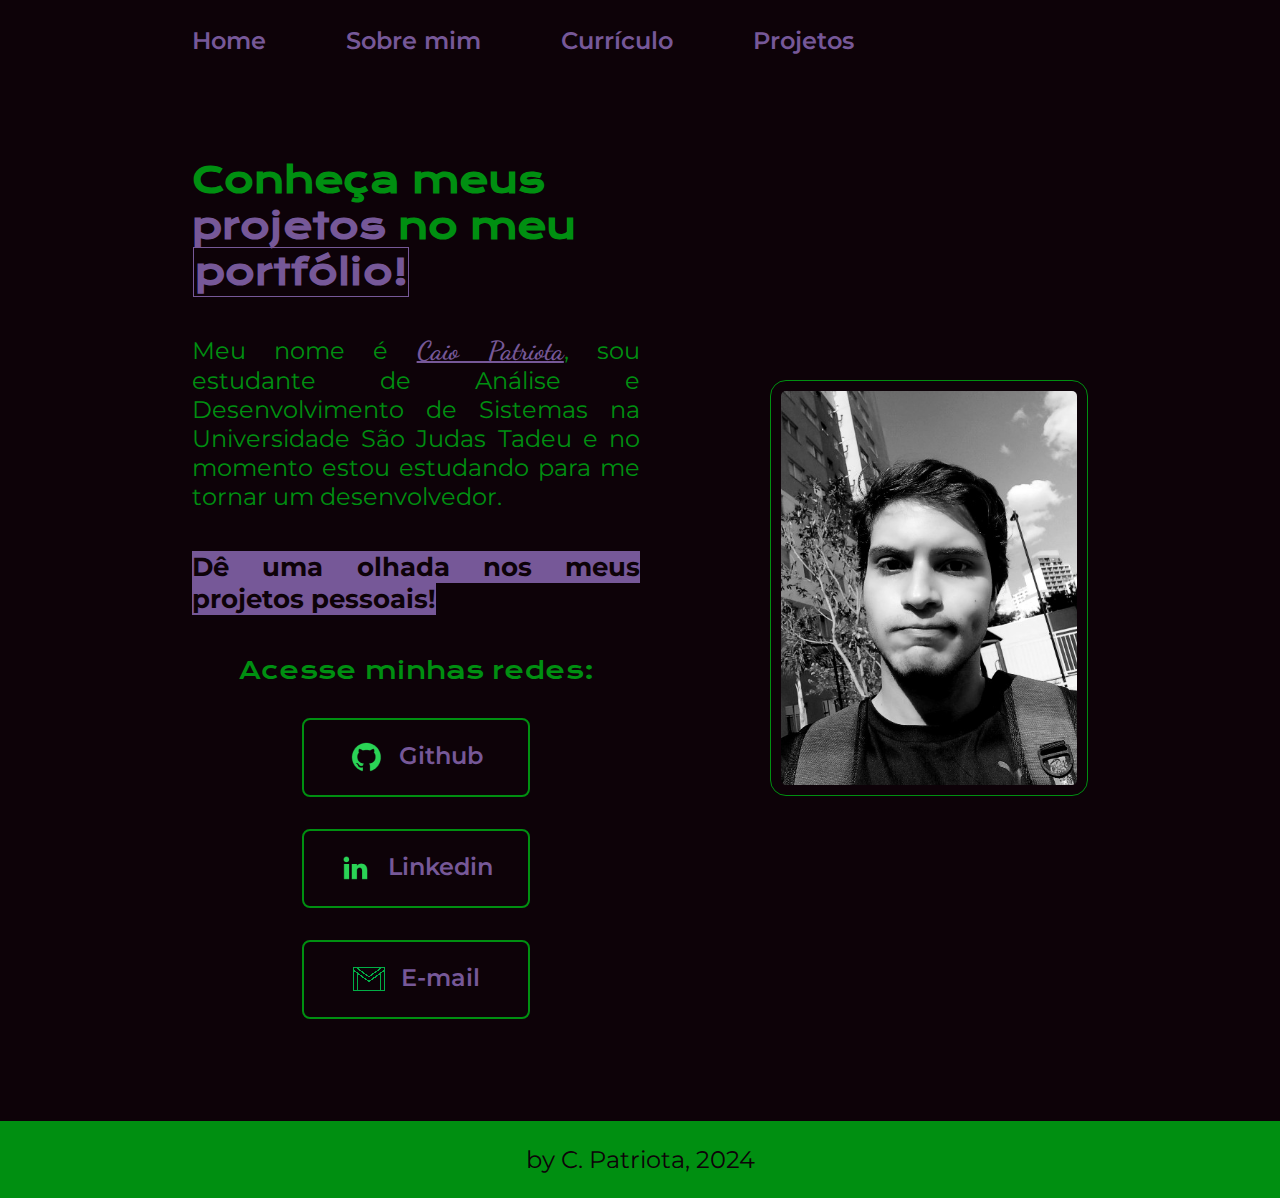
<file: index.html>
<!--

   ,--,                                           ,--,                            
,---.'|                                        ,---.'|                 ,----..    
|   | :       ,---,.  ,----..      ,---,       |   | :   .--.--.      /   /   \   
:   : |     ,'  .' | /   /   \    '  .' \      :   : |  /  /    '.   /   .     :  
|   ' :   ,---.'   ||   :     :  /  ;    '.    |   ' : |  :  /`. /  .   /   ;.  \ 
;   ; '   |   |   .'.   |  ;. / :  :       \   ;   ; ' ;  |  |--`  .   ;   /  ` ; 
'   | |__ :   :  |-,.   ; /--`  :  |   /\   \  '   | |_|  :  ;_    ;   |  ; \ ; | 
|   | :.'|:   |  ;/|;   | ;  __ |  :  ' ;.   : |   | :.'\  \    `. |   :  | ; | ' 
'   :    ;|   :   .'|   : |.' .'|  |  ;/  \   \'   :    ;`----.   \.   |  ' ' ' : 
|   |  ./ |   |  |-,.   | '_.' :'  :  | \  \ ,'|   |  ./ __ \  \  |'   ;  \; /  | 
;   : ;   '   :  ;/|'   ; : \  ||  |  '  '--'  ;   : ;  /  /`--'  / \   \  ',  /  
|   ,/    |   |    \'   | '/  .'|  :  :        |   ,/  '--'.     /   ;   :    /   
'---'     |   :   .'|   :    /  |  | ,'        '---'     `--'---'     \   \ .'    
          |   | ,'   \   \ .'   `--''                                  `---`      
          `----'      `---`                                                       
                                                                                  

-->
<!DOCTYPE html>
<html lang="pt-br">
<head>
    <meta charset="UTF-8">
    <meta http-equiv="X-UA-Compatible" content="IE=edge">
    <meta name="viewport" content="width=device-width, initial-scale=1.0">
    <title>Portfolio - Caio Patriota</title>
    <link rel="stylesheet" href="./styles/style.css">
    <!-- <link href="https://fonts.google.com/specimen/Rubik+Iso" rel="stylesheet"> -->
</head>
<body>
    <header class="cabecalho">
        <nav class="cabecalho__menu">
            <a class="cabecalho__menu__link" href="index.html">Home</a>
            <a class="cabecalho__menu__link" href="about.html">Sobre mim</a>
            <a class="cabecalho__menu__link" href="curriculum.html">Currículo</a>
            <a class="cabecalho__menu__link" href="projects.html">Projetos</a>
        </nav>
    </header>
    <main class="apresentacao">
        <section class="apresentacao__conteudo">
            <h1 class="apresentacao__conteudo__titulo">Conheça meus <strong class="projetos">projetos</strong> no meu <strong class="title">portfólio!</strong></h1>
            <p class="apresentacao__conteudo__texto">Meu nome é <strong class="name">Caio Patriota</strong>, sou estudante de Análise e Desenvolvimento de Sistemas na Universidade São Judas Tadeu e no momento estou estudando para me tornar um desenvolvedor.<br></p>
            <p class="apresentacao__conteudo__texto"><strong class="destaque">Dê uma olhada nos meus projetos pessoais!</strong></p>
            <div class="apresentacao__links">
                <h2 class="apresentacao__links__subtitulo">Acesse minhas redes:</h2>
                <!-- <a class="apresentacao__links__link" href = "mailto:patriotacaio2003@gmail.com"><img alt="E-mail" src="https://img.shields.io/badge/Gmail-D14836?style=for-the-badge&logo=gmail&logoColor=white" target="_blank"></a>
                <a class="apresentacao__links__link" href="https://www.github.com/legalso" target="_blank"><img alt="Github" src="https://img.shields.io/badge/GitHub-100000?style=for-the-badge&logo=github&logoColor=white" target="_blank"></a>
                <a class="apresentacao__links__link" href="https://www.linkedin.com/in/caiopatriota" target="_blank"><img alt="Linkedin" src="https://img.shields.io/badge/LinkedIn-0077B5?style=for-the-badge&logo=linkedin&logoColor=white" target="_blank"></a> -->
                <a class="apresentacao__links__link" href="https://github.com/legalso">
                    <img src="./assets/github-logo.png" alt="Logo do Github">
                    Github
                </a>
                <a class="apresentacao__links__link" href="https://www.linkedin.com/in/caiopatriota">
                    <img src="./assets/linkedin-logo.png" alt="Logo do Linkedin">
                    Linkedin
                </a>
                <a class="apresentacao__links__link" href="mailto:patriotacaio2003@gmail.com">
                    <img src="./assets/gmail-logo.png" alt="Logo do E-mail">
                    E-mail
                </a>
            </div>
        </section>
        <img src="./img/Foto de perfil - port1.jpg" alt="Selfie" class="picture">
    </main>
    <footer class="rodape">by C. Patriota, 2024</footer>
</body>
</body>
</html>
</file>
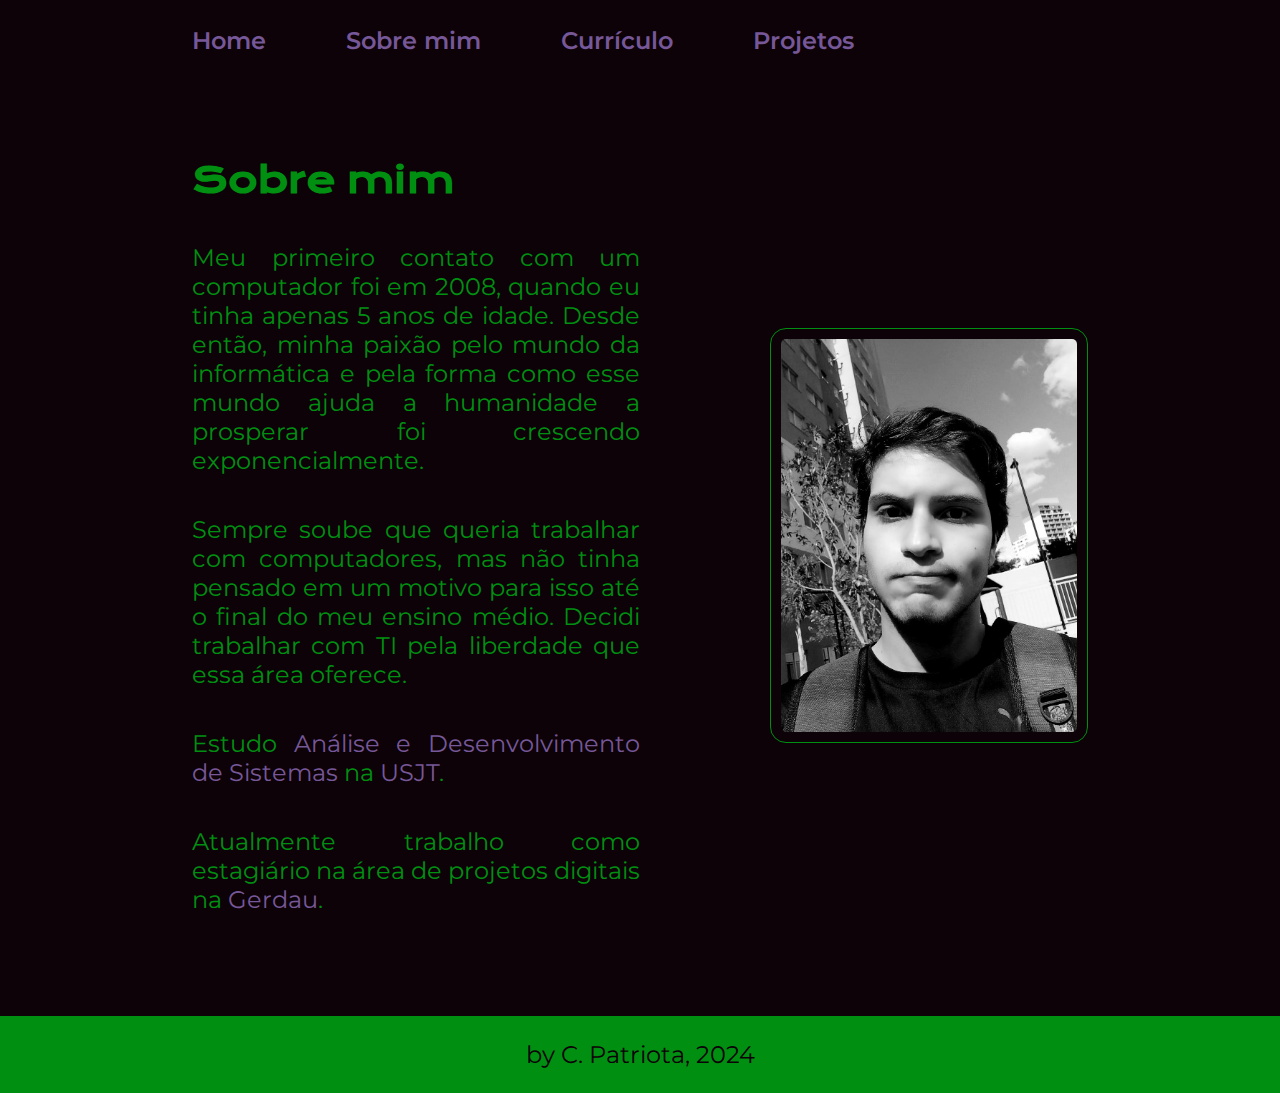
<file: about.html>
<!DOCTYPE html>
<html lang="pt-br">
<head>
    <meta charset="UTF-8">
    <meta http-equiv="X-UA-Compatible" content="IE=edge">
    <meta name="viewport" content="width=device-width, initial-scale=1.0">
    <title>Sobre mim</title>
    <link rel="stylesheet" href="./styles/style.css">
</head>
<body>
    <header class="cabecalho">
        <nav class="cabecalho__menu">
            <a class="cabecalho__menu__link" href="index.html">Home</a>
            <a class="cabecalho__menu__link" href="about.html">Sobre mim</a>
            <a class="cabecalho__menu__link" href="curriculum.html">Currículo</a>
            <a class="cabecalho__menu__link" href="projects.html">Projetos</a>
        </nav>
    </header>

    <main class="apresentacao">
        <section class="apresentacao__conteudo">
            <h1 class="apresentacao__conteudo__titulo">Sobre mim</h1>
            <p class="apresentacao__conteudo__texto">Meu primeiro contato com um computador foi em 2008, quando eu tinha apenas 5 anos de idade. Desde então, minha paixão pelo mundo da informática e pela forma como esse mundo ajuda a humanidade a prosperar foi crescendo exponencialmente.</p>
            <p class="apresentacao__curriculum__texto">Sempre soube que queria trabalhar com computadores, mas não tinha pensado em um motivo para isso até o final do meu ensino médio. Decidi trabalhar com TI pela liberdade que essa área oferece.</p>
            <p class="apresentacao__curriculum__texto">Estudo <a href="https://www.usjt.br/wp-content/uploads/2023/01/PPC_Analise-e-Des.-de-Sistemas_USJT.pdf">Análise e Desenvolvimento de Sistemas</a> na <a href="https://www.usjt.br/institucional/">USJT</a>.</p>
            <p class="apresentacao__curriculum__texto">Atualmente trabalho como estagiário na área de projetos digitais na <a href="https://www2.gerdau.com.br/sobre-nos/">Gerdau</a>.</p>
        </section>
        <img src="./img/Foto de perfil - port1.jpg" alt="Selfie" class="picture">
    </main>
    <footer class="rodape">by C. Patriota, 2024</footer>
</body>
</html>
</file>
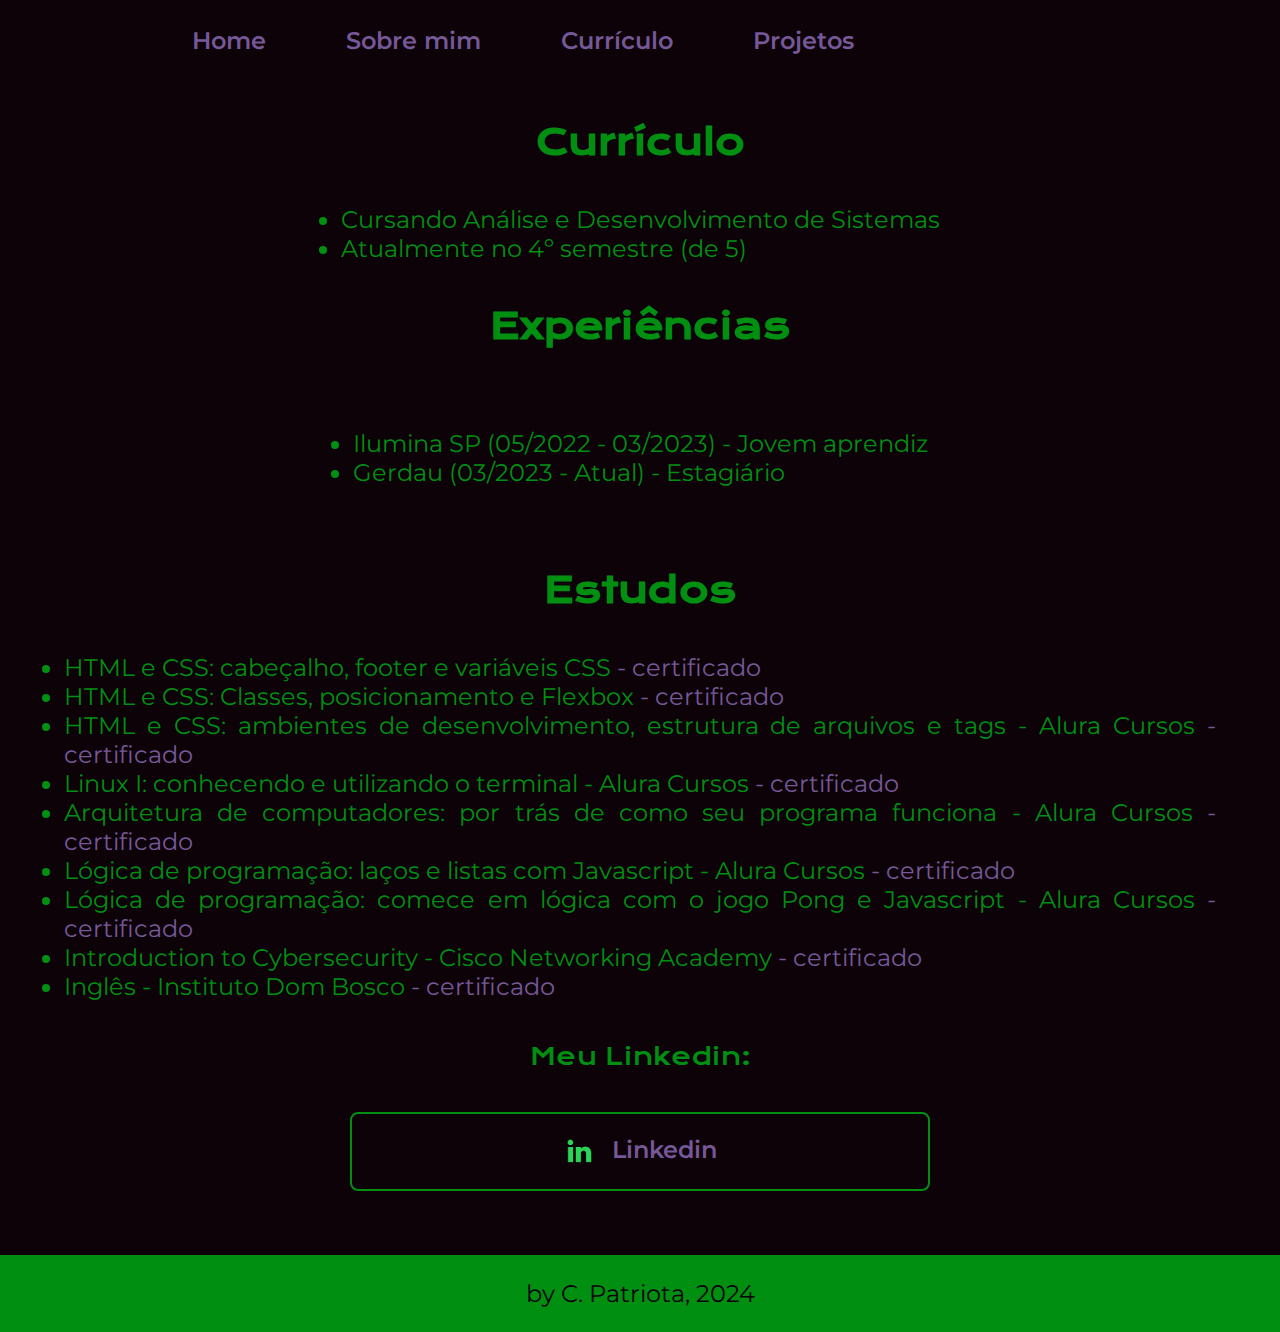
<file: curriculum.html>
<!DOCTYPE html>
<html lang="pt-br">
<head>
    <meta charset="UTF-8">
    <meta http-equiv="X-UA-Compatible" content="IE=edge">
    <meta name="viewport" content="width=device-width, initial-scale=1.0">
    <title>Curriculum</title>
    <link rel="stylesheet" href="./styles/style.css">
</head>
<body>
    <header class="cabecalho">
        <nav class="cabecalho__menu">
            <a class="cabecalho__menu__link" href="index.html">Home</a>
            <a class="cabecalho__menu__link" href="about.html">Sobre mim</a>
            <a class="cabecalho__menu__link" href="curriculum.html">Currículo</a>
            <a class="cabecalho__menu__link" href="projects.html">Projetos</a>
        </nav>
    </header>

    <main class="apresentacao__curriculum">
        <section class="apresentacao__curriculum__section">
            <h1 class="apresentacao__curriculum__titulo">Currículo</h1>
            <ul class="apresentacao__curriculum__texto">
                <li>Cursando Análise e Desenvolvimento de Sistemas</li>
                <li>Atualmente no 4º semestre (de 5)</li>
            </ul>
            <h2 class="apresentacao__curriculum__titulo">Experiências</h2>
            <p class="apresentacao__curriculum__texto">
            <ul class="apresentacao__curriculum__texto">
                <li> Ilumina SP (05/2022 - 03/2023) - Jovem aprendiz </li>
                <li> Gerdau (03/2023 - Atual) - Estagiário </li>
            </ul>
            </p>
            <h2 class="apresentacao__curriculum__titulo">Estudos</h2>
            <div class="apresentacao__curriculum__texto">
            <ul class="apresentacao__curriculum__texto__certificados">
                <li>HTML e CSS: cabeçalho, footer e variáveis CSS <a href="https://cursos.alura.com.br/certificate/862e0c1a-d606-4eaf-8bd8-d3d05c4085b3">- certificado</a> </li>
                <li>HTML e CSS: Classes, posicionamento e Flexbox <a href="https://cursos.alura.com.br/certificate/560cb8de-fae7-4c8e-a106-54d948c3fcc3">- certificado</a> </li>
                <li>HTML e CSS: ambientes de desenvolvimento, estrutura de arquivos e tags - Alura Cursos <a href="https://cursos.alura.com.br/certificate/1c85456b-63e2-4e88-82b9-0e3026d4df1b">- certificado</a></li>
                <li>Linux I: conhecendo e utilizando o terminal - Alura Cursos <a href="https://cursos.alura.com.br/certificate/278924cb-ea2a-4a19-b5b4-1e8e5844d7bd">- certificado</a></li>
                <li>Arquitetura de computadores: por trás de como seu programa funciona - Alura Cursos <a href="https://cursos.alura.com.br/certificate/2a187c6e-83e9-4816-814f-568ea00659c1">- certificado</a> </li>
                <li>Lógica de programação: laços e listas com Javascript - Alura Cursos <a href="https://cursos.alura.com.br/certificate/8217e90b-29af-4170-85cd-184eaa24800f">- certificado</a></li>
                <li>Lógica de programação: comece em lógica com o jogo Pong e Javascript - Alura Cursos <a href="https://cursos.alura.com.br/certificate/16fc52df-0f28-4324-b2b3-af69c74ef658">- certificado</a></li>
                <li>Introduction to Cybersecurity - Cisco Networking Academy <a href="https://www.credly.com/badges/447114a6-4739-4e6e-b72e-526475dad200/public_url">- certificado</a></li>
                <li>Inglês - Instituto Dom Bosco <a href="linkdocertificado">- certificado</a></li>
            </ul>
            </div> 
            <div class="apresentacao__links">
                <h2 class="apresentacao__links__subtitulo">Meu Linkedin:</h2>
            </div>
            <a class="apresentacao__links__link" href="https://www.linkedin.com/in/caiopatriota">
                <img src="./assets/linkedin-logo.png" alt="Logo do Linkedin">
                Linkedin
            </a>
        </section>
    </main> 
    <footer class="rodape">by C. Patriota, 2024</footer>
</body>
</html>
</file>
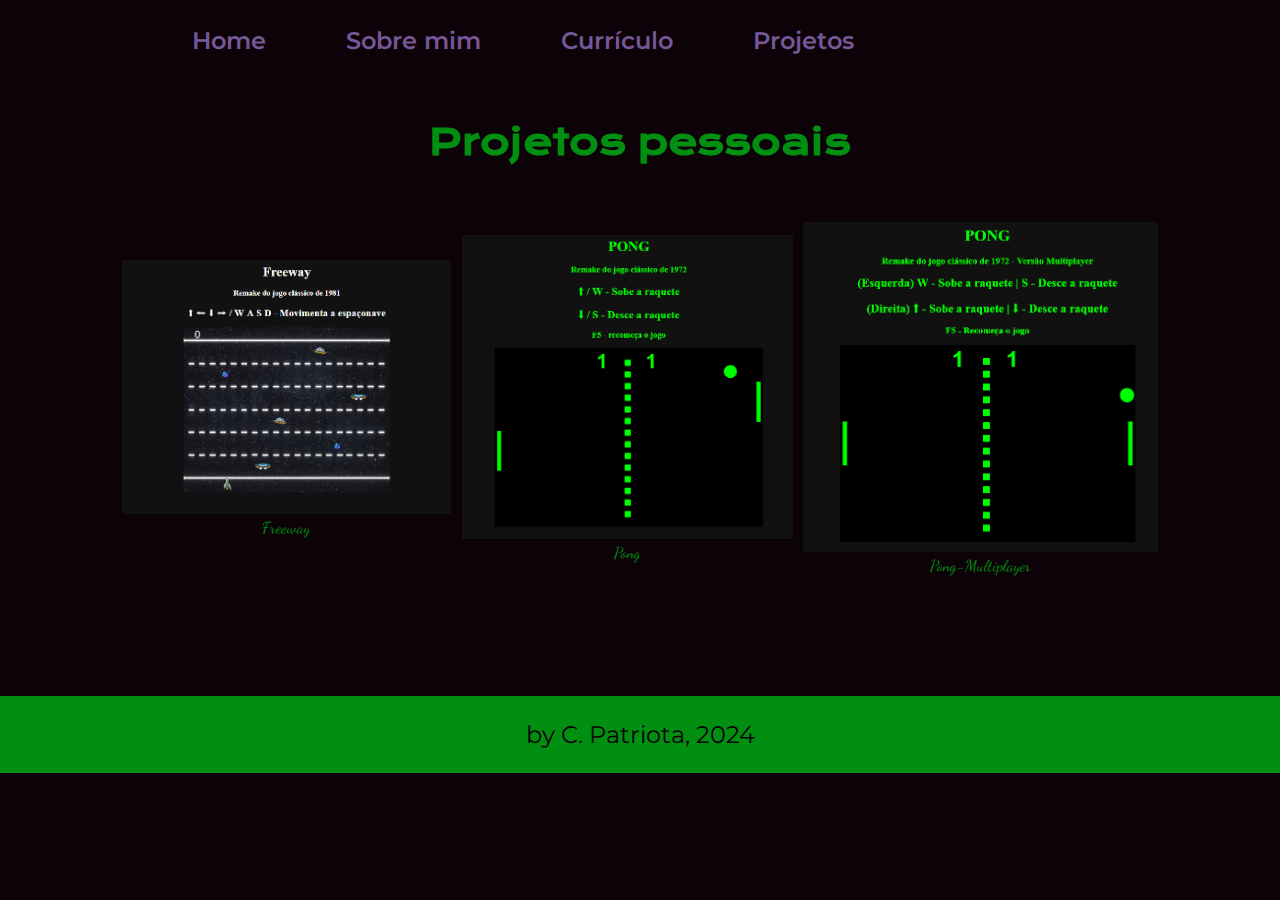
<file: projects.html>
<!DOCTYPE html>
<html lang="pt-br">
<head>
    <meta charset="UTF-8">
    <meta http-equiv="X-UA-Compatible" content="IE=edge">
    <meta name="viewport" content="width=device-width, initial-scale=1.0">
    <title>Projetos</title>
    <link rel="stylesheet" href="./styles/style.css">
</head>
<body>
    <header class="cabecalho">
        <nav class="cabecalho__menu">
            <a class="cabecalho__menu__link" href="index.html">Home</a>
            <a class="cabecalho__menu__link" href="about.html">Sobre mim</a>
            <a class="cabecalho__menu__link" href="curriculum.html">Currículo</a>
            <a class="cabecalho__menu__link" href="projects.html">Projetos</a>
        </nav>
    </header>
    <main class="projects">
        <h1 class="apresentacao__conteudo__titulo">Projetos pessoais</h1>
            <div class="projects__section">
                <a class="text__project" href="https://legalso.github.io/freeway/"><img class="images__projetos" src="./img/freeway.png" alt="Jogo Pong">Freeway</a>
                <a class="text__project" href="https://legalso.github.io/pong/"><img class="images__projetos" src="./img/pong.png" alt="Jogo Pong">Pong</a>
                <a class="text__project" href="https://legalso.github.io/pong-multiplayer/"><img class="images__projetos" src="./img/pong-multiplayer.png" alt="Jogo Pong-Multiplayer">Pong-Multiplayer</a>
            </div> 
    </main>
    <footer class="rodape">by C. Patriota, 2024</footer>
</body>
</html>
</file>
<file: styles/style.css>
@import url('https://fonts.googleapis.com/css2?family=Krona+One&display=swap');
@import url('https://fonts.googleapis.com/css2?family=Rubik+Iso&display=swap');
@import url('https://fonts.googleapis.com/css2?family=Rubik+Mono+One&display=swap');
@import url('https://fonts.googleapis.com/css2?family=Dancing+Script&display=swap');
@import url('https://fonts.googleapis.com/css2?family=Montserrat&display=swap');
@import url('https://fonts.googleapis.com/css2?family=Montserrat:wght@600&display=swap');

:root {
    /* light black: #0D0208
    lighter light black: #272727
    matrix green: #008F11
    evangelion purple: #765898  
    fonte primaria: 'Krona One', sans-serif;
    fonte secundária: 'Montserrat', sans-serif; */
    --cor-primaria: #0D0208;
    --cor-secundaria: #008F11;
    --cor-terciaria: #765898;
    --cor-hover: #272727;
    --cor-hover-curriculum: #b880f8;
    --fonte-principal: 'Krona One', sans-serif;
    --fonte-secundaria: 'Montserrat', sans-serif;
    --fonte-terciaria: 'Dancing Script', cursive;
}

* {
    margin: 0;
    padding: 0;
}

body {
    /* height: 100vh; */
    box-sizing: border-box;
    background-color: var(--cor-primaria);
    color: var(--cor-secundaria);

}

.cabecalho {
    padding: 2% 0% 0% 15%;
}

.cabecalho__menu {
    display: flex;
    gap: 80px;
}

.cabecalho__menu__link {
    font-family: var(--fonte-secundaria);
    font-size: 1.5rem;
    font-weight: 600;
    color: #765898;
    text-decoration: none;
}

.cabecalho__menu__link:hover {
    color: var(--cor-secundaria);
    transform: scale(1.2);
    transition: transform 0.1s ease;
    /* font-size: 1.5625rem; */
}

.apresentacao {
    padding: 8% 15%;
    display: flex;
    align-items: center;
    justify-content: space-between;
    gap: 82px;
}

.apresentacao__conteudo {
    width: 50%;
    display: flex;
    flex-direction: column;
    gap: 40px;
}

.apresentacao__conteudo__texto a {
    text-decoration: none;
    color: var(--cor-terciaria);
}

.apresentacao__conteudo__texto__certificados {
    align-items: start;
} 

.apresentacao__conteudo__titulo {
    font-family: var(--fonte-principal);
    font-size: 2.25rem;
}

.apresentacao__conteudo__texto {
    font-size: 1.5rem;
    font-family: var(--fonte-secundaria);
    font-weight: 400;
    text-align: justify;
}

.title {
    color: var(--cor-terciaria);
    border: 1px solid var(--cor-terciaria);
    padding: 1px;
    margin: 1px;
}

.projetos {
    color: var(--cor-terciaria);
}

.name {
    color: var(--cor-terciaria);
    font-family: var(--fonte-terciaria);
    text-decoration: underline;
    font-size: 1.625rem;

}

.destaque {
    background-color: var(--cor-terciaria);
    color: var(--cor-primaria);
    font-size: 1.625rem;
}

.apresentacao__links {
    display: flex;
    align-items: center;
    flex-direction: column;
    justify-content: space-between;
    gap: 32px;
}

.apresentacao__links__subtitulo {
    font-family: var(--fonte-principal);
    font-weight: 400;
    font-size: 1.5rem;
}

.apresentacao__links__link {
    /* background-color: #008F11; */
    display: flex;
    justify-content: center;
    gap: 16px;
    border: 2px solid var(--cor-secundaria);
    width: 50%;
    text-align: center;
    border-radius: 8px;
    font-size: 1.5rem;
    font-weight: 600;
    padding: 21.5px 0;
    text-decoration: none;
    color: var(--cor-terciaria);
    font-family: var(--fonte-secundaria);
}

.apresentacao__links__link:hover {
    background-color: var(--cor-hover);
}
/*span {
    color: #765898;
    border: 1px solid #765898;
    padding: 10px;
} */
.picture {
    color: var(--cor-secundaria);
    border: 1px solid var(--cor-secundaria);
    padding: 10px;
    width: 33%;
    border-radius: 16px;
}

.rodape {
    padding: 24px;
    color: var(--cor-primaria);
    background-color: var(--cor-secundaria);
    text-align: center;
    font-family: var(--fonte-secundaria);
    font-size: 1.5rem;
    font-weight: 400;
}

@media (max-width: 1200px) {
    .apresentacao {
        flex-direction: column-reverse;
        padding: 5%;
    }

    .cabecalho__menu {
        justify-content: center;
    }

    .cabecalho {
        padding: 5%;
    }

    .apresentacao__conteudo {
        width: auto;
    }
    .cabecalho__menu__link {
    font-family: var(--fonte-secundaria);
    font-size: 0.8rem;
    font-weight: 600;
    color: #765898;
    text-decoration: none;
}
}

.apresentacao__curriculum {
    padding: 5%;
    display: flex;
    align-items: center;
    gap: 82px;
}

.apresentacao__curriculum__section {
    width: 100%;
    display: flex;
    align-items: center;
    flex-direction: column;
    gap: 40px;
}

.apresentacao__curriculum__texto a {
    text-decoration: none;
    color: var(--cor-terciaria);
}

.apresentacao__curriculum__texto a:hover {
    text-decoration: none;
    color: var(--cor-hover-curriculum);
}

.apresentacao__curriculum__texto__certificados {
    align-items: center;
} 

.apresentacao__curriculum__titulo {
    font-family: var(--fonte-principal);
    font-size: 2.25rem;
}

.apresentacao__curriculum__texto {
    font-size: 1.5rem;
    font-family: var(--fonte-secundaria);
    font-weight: 400;
    text-align: justify;
}

.images__projetos {
    width: 100%;
}

.images__projetos:hover {
    scale: 120%;
}

.text__project {
    text-decoration: none;
    color: var(--cor-secundaria);
    text-align: center;
    font-family: var(--fonte-terciaria);
}

.text__project:hover {
    text-decoration: none;
    color: var(--cor-terciaria);
    text-align: center;
}

.projects {
    padding: 5%;
    display: flex;
    justify-content: center;
    align-items: center;
    flex-direction: column;
    margin-left: auto;
    margin-right: auto;
}

.projects__section {
    padding: 5%;
    display: flex;
    justify-content: center;
    align-items: center;
    margin-left: auto;
    margin-right: auto;
    gap: 1%;
}
</file>
